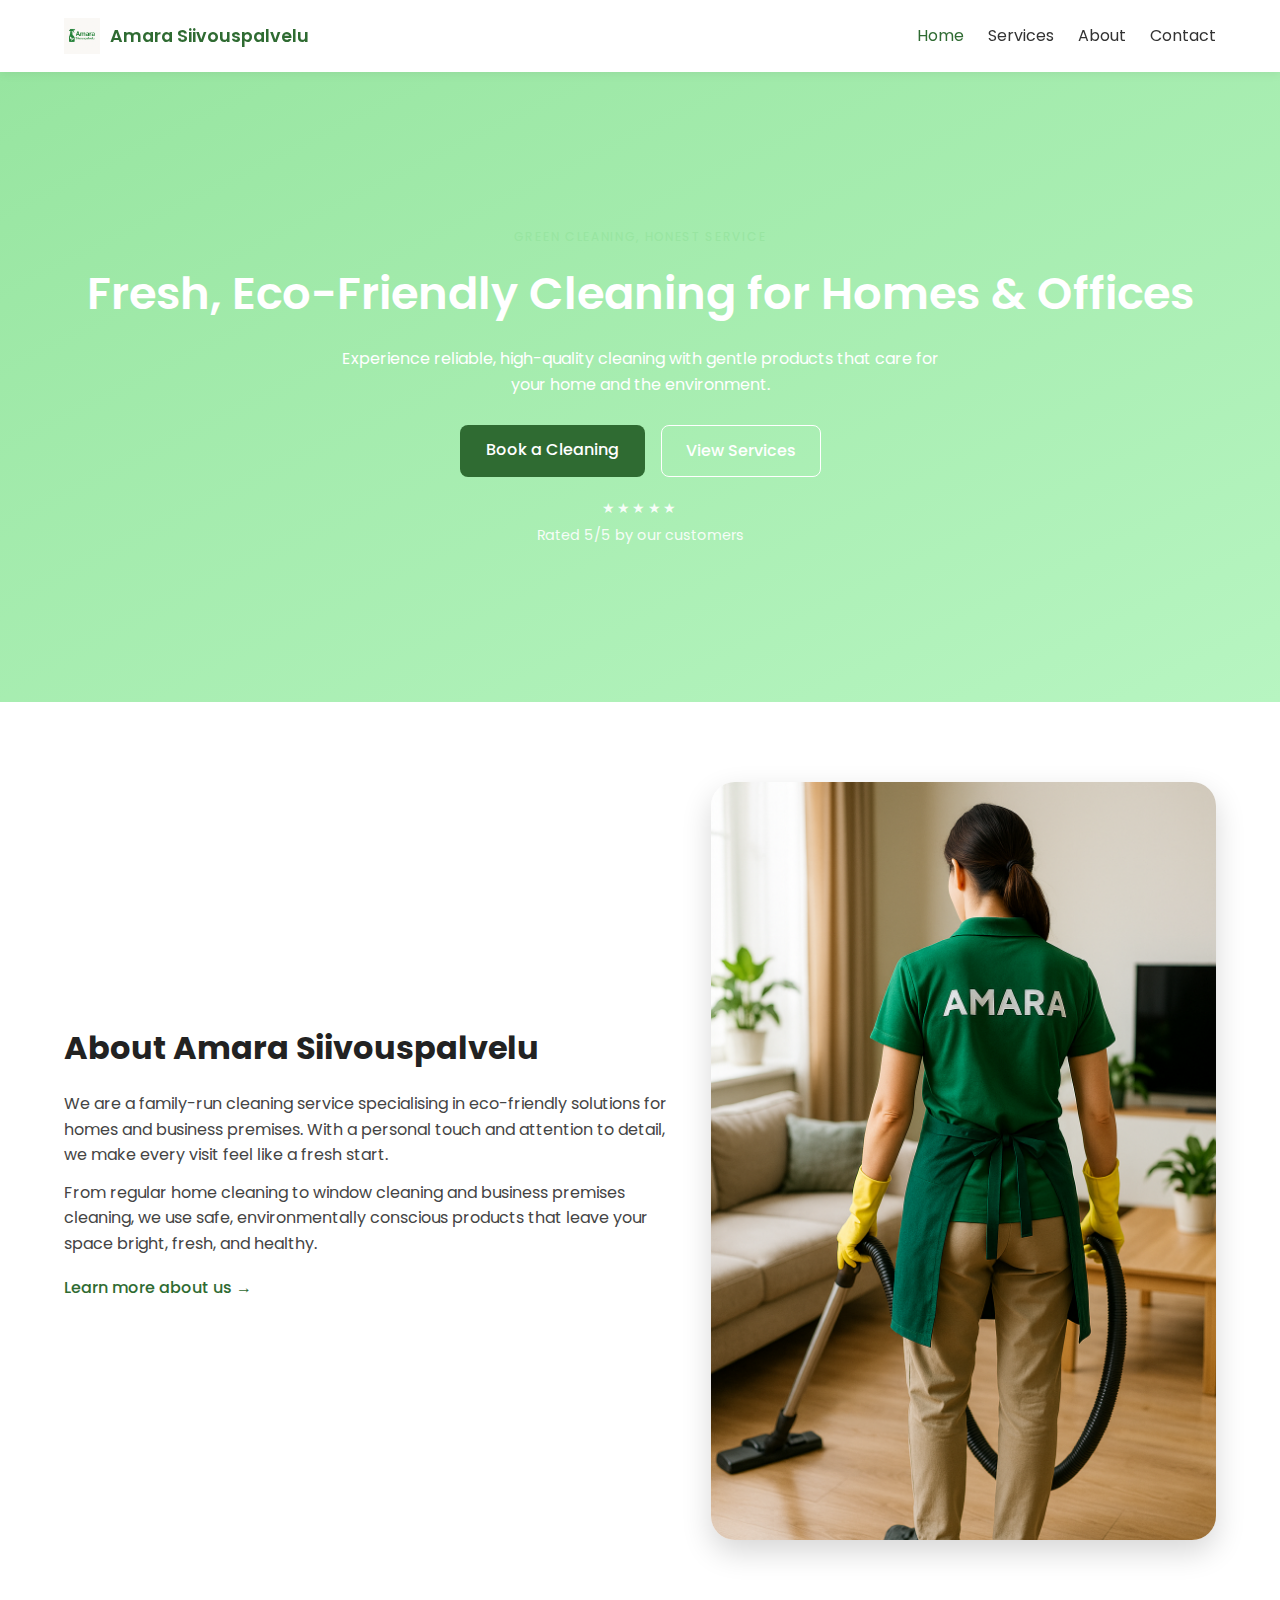
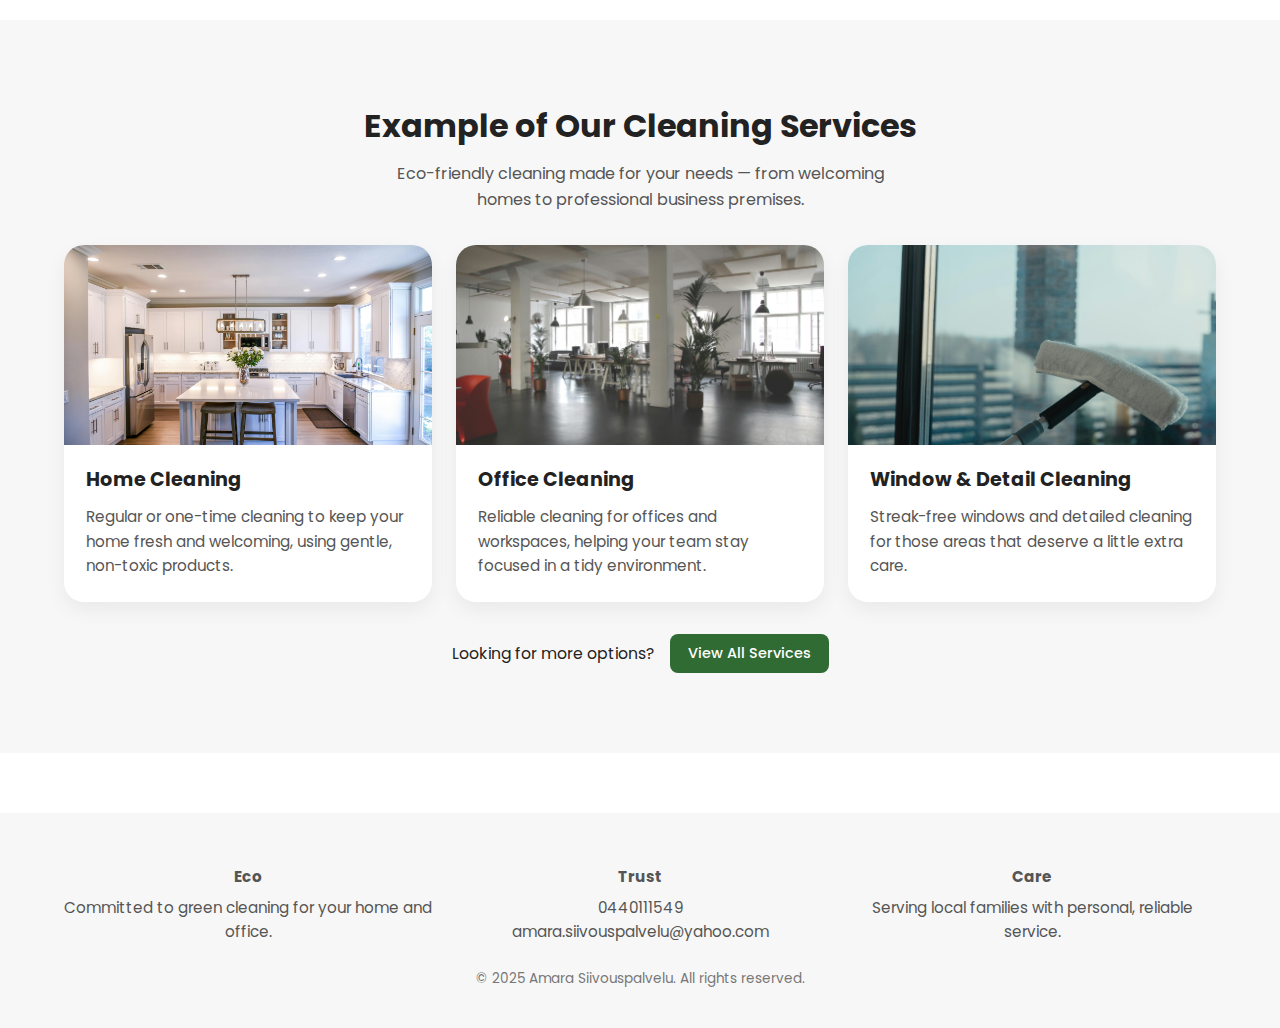
<file: frontend/index.html>
<!DOCTYPE html>
<html lang="en">
  <head>
    <meta charset="UTF-8" />
    <meta name="viewport" content="width=device-width, initial-scale=1.0" />

    <title>Home – Amara Siivouspalvelu</title>

    <!-- Google Font -->
    <link rel="preconnect" href="https://fonts.googleapis.com" />
    <link rel="preconnect" href="https://fonts.gstatic.com" crossorigin />
    <link
      href="https://fonts.googleapis.com/css2?family=Poppins:wght@300;400;600&display=swap"
      rel="stylesheet"
    />

    <!-- Global styles -->
    <link rel="stylesheet" href="./css/styles.css" />
    <!-- Home page styles -->
    <link rel="stylesheet" href="./css/index.css" />

    <!-- Javascript -->
    <script src="./js/main.js" defer></script>
  </head>

  <body>
    <!-- SITE HEADER / NAV -->
    <header class="header">
      <div class="container nav-container">
        <a href="index.html" class="logo">
          <!-- logo image -->
          <img src="./images/CompanyLogo.png" alt="Amara Siivouspalvelu logo" />
          <span>Amara Siivouspalvelu</span>
        </a>

        <button class="menu-btn" aria-label="Open menu">☰</button>
        <!-- Navigation buttons -->
        <nav class="nav">
          <a href="index.html" class="active">Home</a>
          <a href="services.html">Services</a>
          <a href="about.html">About</a>
          <a href="contact.html">Contact</a>
        </nav>
      </div>
    </header>

    <main>
      <!-- INTRO SECTION 1(MAIN) -->
      <section class="hero">
        <!-- dark overlay so text stays readable -->
        <div class="hero-overlay"></div>

        <div class="container hero-content">
          <p class="eyebrow">Green Cleaning, Honest Service</p>
          <h1>Fresh, Eco-Friendly Cleaning for Homes & Offices</h1>
          <p class="hero-subtitle">
            Experience reliable, high-quality cleaning with gentle products that care for your home
            and the environment.
          </p>

          <div class="hero-actions">
            <a href="contact.html" class="btn-primary">Book a Cleaning</a>
            <a href="services.html" class="btn-secondary">View Services</a>
          </div>

          <div class="hero-rating">
            <span class="stars">★★★★★</span>
            <span class="rating-text">Rated 5/5 by our customers</span>
          </div>
        </div>
      </section>

      <!-- INTRO SECTION 2(ABOUT PREVIEW) -->
      <section class="section section-intro">
        <div class="container intro-grid">
          <div class="intro-text">
            <h2>About Amara Siivouspalvelu</h2>
            <p>
              We are a family-run cleaning service specialising in eco-friendly solutions for homes
              and business premises. With a personal touch and attention to detail, we make every
              visit feel like a fresh start.
            </p>
            <p>
              From regular home cleaning to window cleaning and business premises cleaning, we use
              safe, environmentally conscious products that leave your space bright, fresh, and
              healthy.
            </p>
            <a href="about.html" class="text-link">Learn more about us →</a>
          </div>

          <div class="intro-media">
            <img src="./images/Uniform.png" />
          </div>
        </div>
      </section>

      <!-- INTRO SECTION 3 (SERVICES PREVIEW SECTION) -->
      <section class="section section-services-preview">
        <div class="container">
          <h2 class="section-title">Example of Our Cleaning Services</h2>
          <p class="section-subtitle">
            Eco-friendly cleaning made for your needs — from welcoming homes to professional
            business premises.
          </p>

          <div class="card-grid">
            <article class="card">
              <img src="./images/Home_Cleaning.jpg" />
              <div class="card-body">
                <h3>Home Cleaning</h3>
                <p>
                  Regular or one-time cleaning to keep your home fresh and welcoming, using gentle,
                  non-toxic products.
                </p>
              </div>
            </article>

            <article class="card">
              <img src="./images/Office_Cleaning.jpg" />
              <div class="card-body">
                <h3>Office Cleaning</h3>
                <p>
                  Reliable cleaning for offices and workspaces, helping your team stay focused in a
                  tidy environment.
                </p>
              </div>
            </article>

            <article class="card">
              <img src="./images/Window_Cleaning.jpg" />
              <div class="card-body">
                <h3>Window & Detail Cleaning</h3>
                <p>
                  Streak-free windows and detailed cleaning for those areas that deserve a little
                  extra care.
                </p>
              </div>
            </article>
          </div>

          <div class="section-cta">
            <p>Looking for more options?</p>
            <a href="services.html" class="btn-primary btn-small">View All Services</a>
          </div>
        </div>
      </section>
    </main>

    <!-- FOOTER -->
    <footer class="footer">
      <div class="container footer-inner">
        <div class="footer-col">
          <h4>Eco</h4>
          <p>Committed to green cleaning for your home and office.</p>
        </div>
        <div class="footer-col">
          <h4>Trust</h4>
          <p>0440111549<br />amara.siivouspalvelu@yahoo.com</p>
        </div>
        <div class="footer-col">
          <h4>Care</h4>
          <p>Serving local families with personal, reliable service.</p>
        </div>
      </div>
      <div class="footer-bottom">
        <p>© 2025 Amara Siivouspalvelu. All rights reserved.</p>
      </div>
    </footer>
  </body>
</html>
</file>
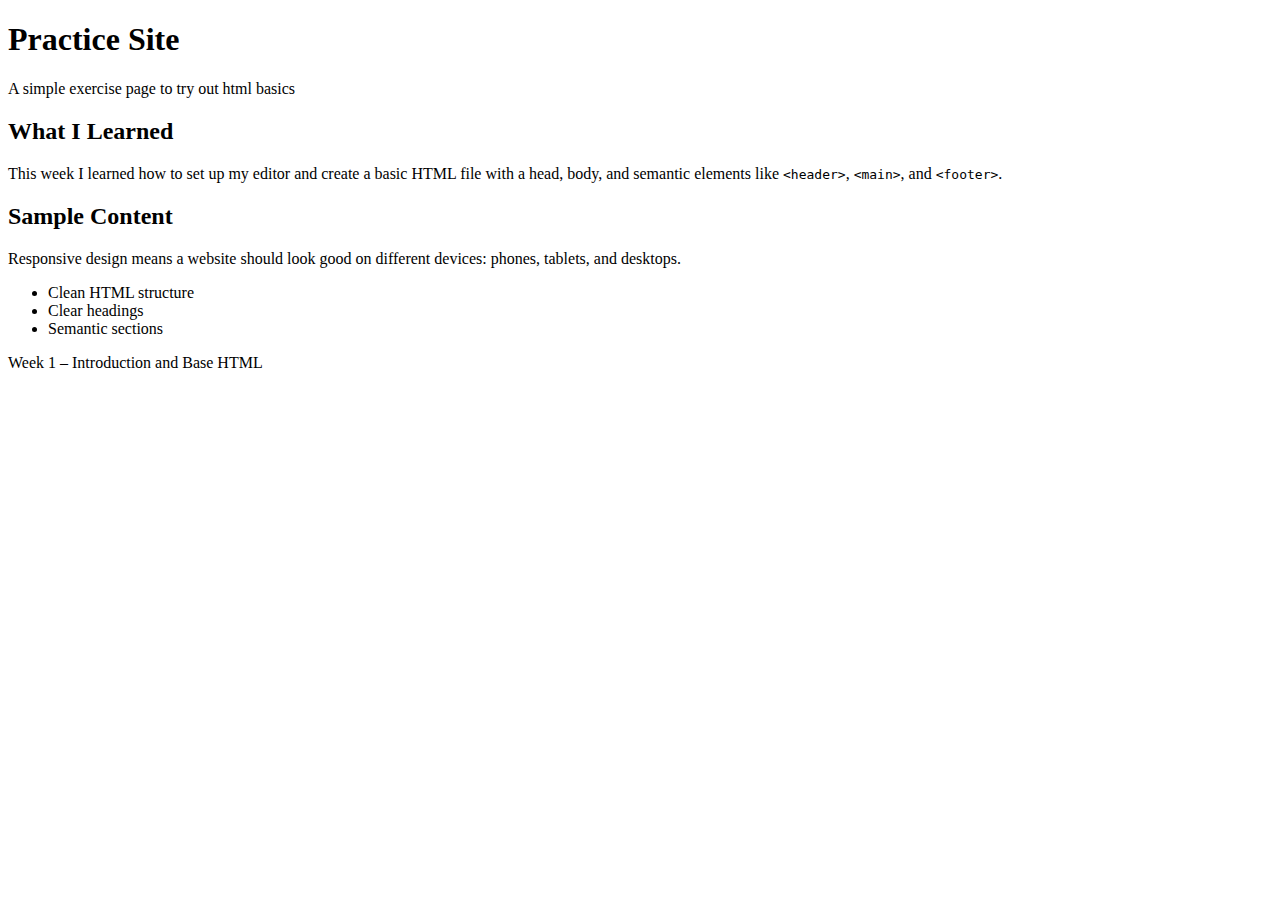
<file: exercises/week1/index.html>
<!DOCTYPE html>
<html lang="en">
  <head>
    <meta charset="UTF-8" />
    <meta name="viewport" content="width=device-width, initial-scale=1.0" />
    <title>Week 1 – Base HTML</title>
  </head>
  <body>
    <!-- Simple example page to practice basic HTML structure -->

    <header>
      <h1>Practice Site</h1>
      <p>A simple exercise page to try out html basics</p>
    </header>

    <main>
      <section>
        <h2>What I Learned</h2>
        <p>
          This week I learned how to set up my editor and create a basic HTML file with a head,
          body, and semantic elements like <code>&lt;header&gt;</code>, <code>&lt;main&gt;</code>,
          and <code>&lt;footer&gt;</code>.
        </p>
      </section>

      <section>
        <h2>Sample Content</h2>
        <p>
          Responsive design means a website should look good on different devices: phones, tablets,
          and desktops.
        </p>
        <ul>
          <li>Clean HTML structure</li>
          <li>Clear headings</li>
          <li>Semantic sections</li>
        </ul>
      </section>
    </main>

    <footer>
      <p>Week 1 – Introduction and Base HTML</p>
    </footer>
  </body>
</html>
</file>
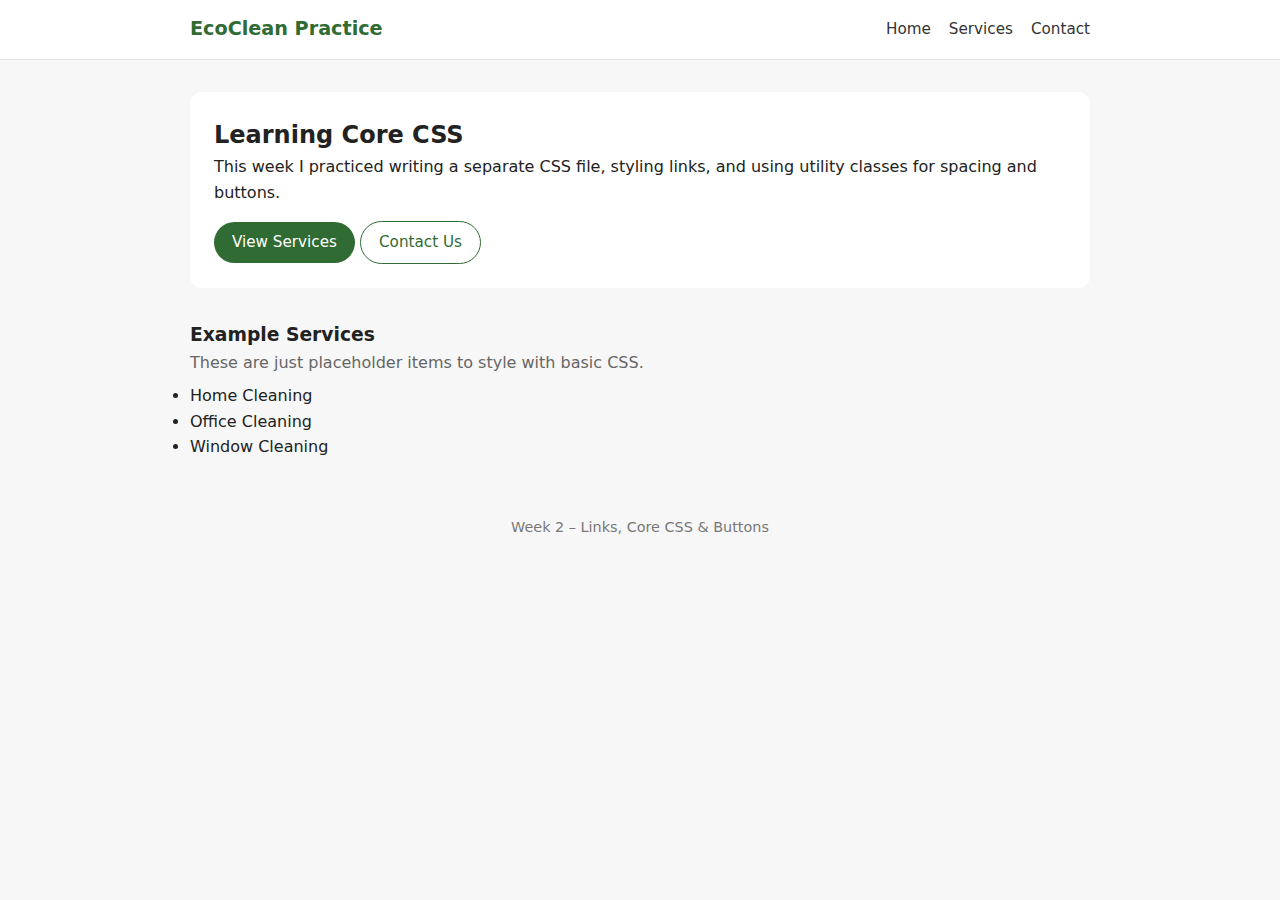
<file: exercises/week2/index.html>
<!DOCTYPE html>
<html lang="en">
  <head>
    <meta charset="UTF-8" />
    <meta name="viewport" content="width=device-width, initial-scale=1.0" />
    <title>Week 2 – Links, Core CSS & Buttons</title>

    <link rel="stylesheet" href="styles.css" />
  </head>
  <body>
    <header class="site-header">
      <div class="container header-inner">
        <h1 class="logo">EcoClean Practice</h1>

        <nav class="nav">
          <a href="index.html">Home</a>
          <a href="services.html">Services</a>
          <a href="contact.html">Contact</a>
        </nav>
      </div>
    </header>

    <main id="home" class="container">
      <section class="hero">
        <h2>Learning Core CSS</h2>
        <p>
          This week I practiced writing a separate CSS file, styling links, and using utility
          classes for spacing and buttons.
        </p>

        <div class="mt-lg">
          <a href="services.html" class="btn btn--primary">View Services</a>
          <a href="contact.html" class="btn btn--outline">Contact Us</a>
        </div>
      </section>

      <section id="services" class="mt-xl">
        <h3>Example Services</h3>
        <p class="text-muted">These are just placeholder items to style with basic CSS.</p>
        <ul class="mt-sm">
          <li>Home Cleaning</li>
          <li>Office Cleaning</li>
          <li>Window Cleaning</li>
        </ul>
      </section>
    </main>

    <footer class="site-footer">
      <p>Week 2 – Links, Core CSS & Buttons</p>
    </footer>
  </body>
</html>
</file>
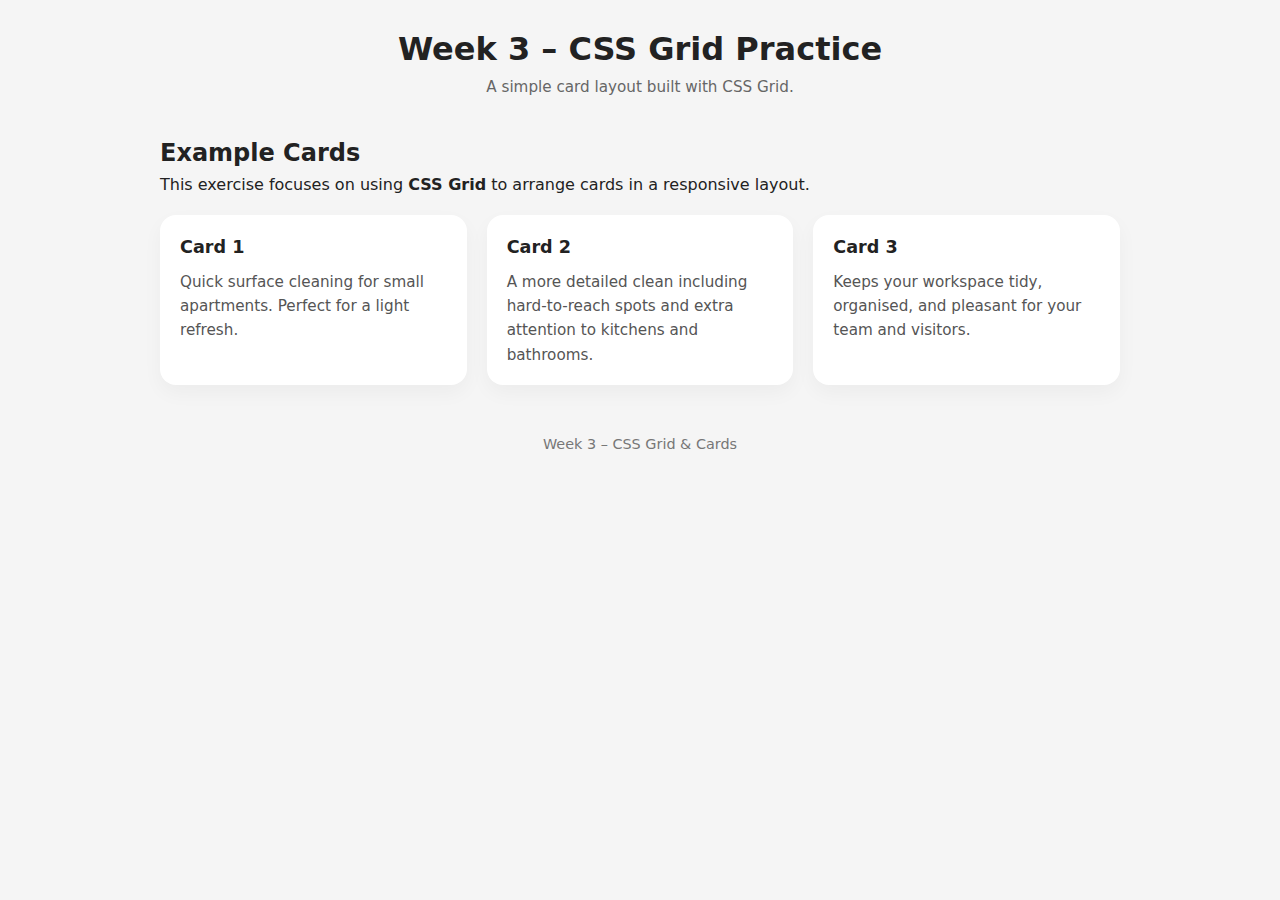
<file: exercises/week3/index.html>
<!DOCTYPE html>
<html lang="en">
  <head>
    <meta charset="UTF-8" />
    <meta name="viewport" content="width=device-width, initial-scale=1.0" />

    <title>Week 3 – CSS Grid & Cards</title>

    <link rel="stylesheet" href="styles.css" />
  </head>
  <body>
    <header class="site-header">
      <div class="container">
        <h1>Week 3 – CSS Grid Practice</h1>
        <p class="subtitle">A simple card layout built with CSS Grid.</p>
      </div>
    </header>

    <main class="container">
      <section class="cards-section">
        <h2>Example Cards</h2>
        <p class="intro">
          This exercise focuses on using <strong>CSS Grid</strong> to arrange cards in a responsive
          layout.
        </p>

        <div class="card-grid">
          <article class="card">
            <h3>Card 1</h3>
            <p>Quick surface cleaning for small apartments. Perfect for a light refresh.</p>
          </article>

          <article class="card">
            <h3>Card 2</h3>
            <p>
              A more detailed clean including hard-to-reach spots and extra attention to kitchens
              and bathrooms.
            </p>
          </article>

          <article class="card">
            <h3>Card 3</h3>
            <p>Keeps your workspace tidy, organised, and pleasant for your team and visitors.</p>
          </article>
        </div>
      </section>
    </main>

    <footer class="site-footer">
      <p>Week 3 – CSS Grid & Cards</p>
    </footer>
  </body>
</html>
</file>
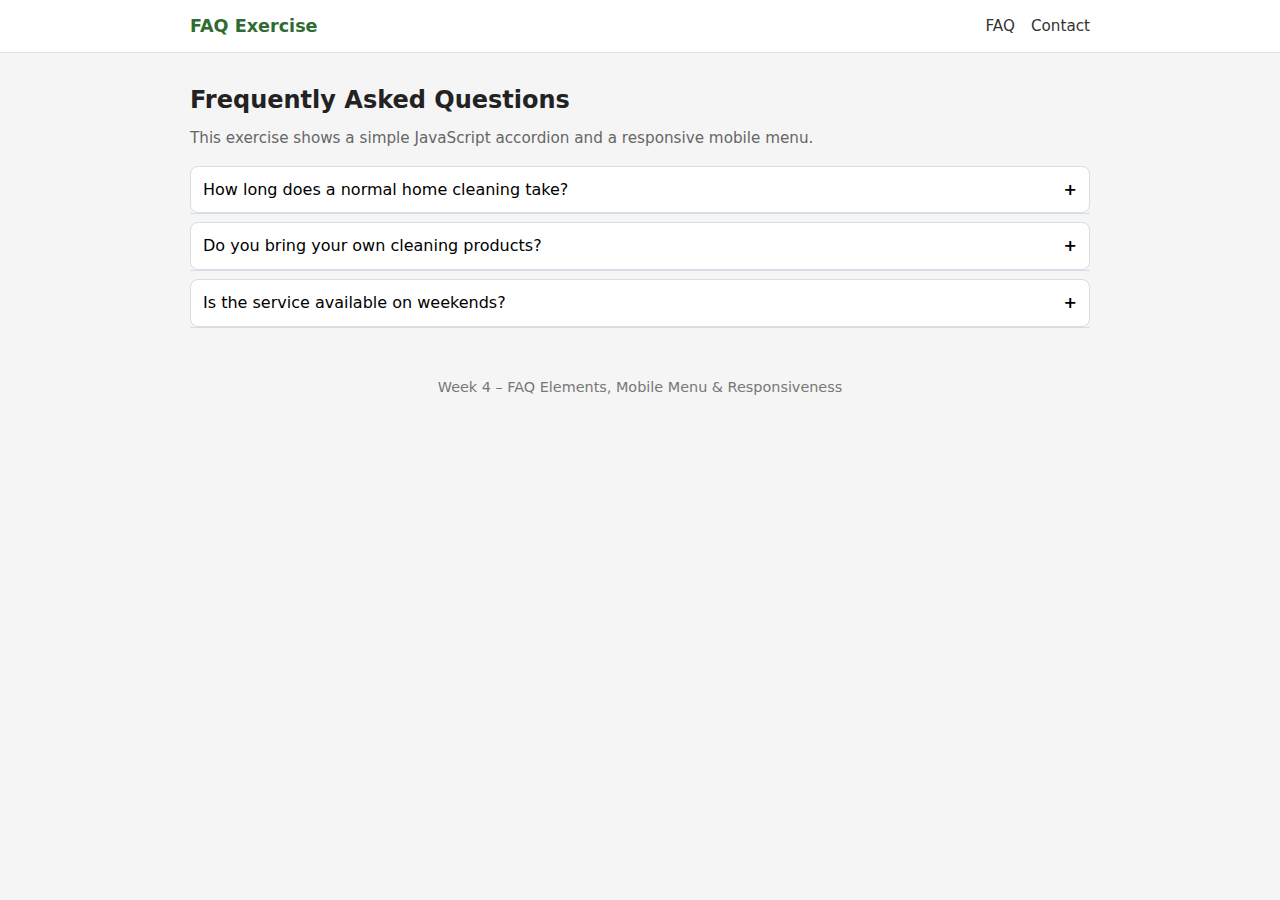
<file: exercises/week4/index.html>
<!DOCTYPE html>
<html lang="en">
  <head>
    <meta charset="UTF-8" />
    <meta name="viewport" content="width=device-width, initial-scale=1.0" />

    <title>Week 4 – FAQ & Responsive Menu</title>

    <link rel="stylesheet" href="styles.css" />
  </head>
  <body>
    <header class="site-header">
      <div class="container header-inner">
        <h1 class="logo">FAQ Exercise</h1>

        <button class="menu-btn" aria-label="Toggle navigation">☰</button>

        <nav class="nav">
          <a href="#faq">FAQ</a>
          <a href="#contact">Contact</a>
        </nav>
      </div>
    </header>

    <main class="container">
      <section id="faq" class="faq-section">
        <h2>Frequently Asked Questions</h2>
        <p class="intro">
          This exercise shows a simple JavaScript accordion and a responsive mobile menu.
        </p>

        <div class="faq-list">
          <article class="faq-item">
            <button class="faq-question">How long does a normal home cleaning take?</button>
            <div class="faq-answer">
              <p>
                It depends on the size of the home, but most standard cleanings take between 2–4
                hours.
              </p>
            </div>
          </article>

          <article class="faq-item">
            <button class="faq-question">Do you bring your own cleaning products?</button>
            <div class="faq-answer">
              <p>
                Yes, we bring eco-friendly products by default. If you prefer, we can also use your
                own products.
              </p>
            </div>
          </article>

          <article class="faq-item">
            <button class="faq-question">Is the service available on weekends?</button>
            <div class="faq-answer">
              <p>Weekend cleanings are possible by agreement, depending on availability.</p>
            </div>
          </article>
        </div>
      </section>
    </main>

    <footer class="site-footer">
      <p>Week 4 – FAQ Elements, Mobile Menu & Responsiveness</p>
    </footer>

    <script src="main.js"></script>
  </body>
</html>
</file>
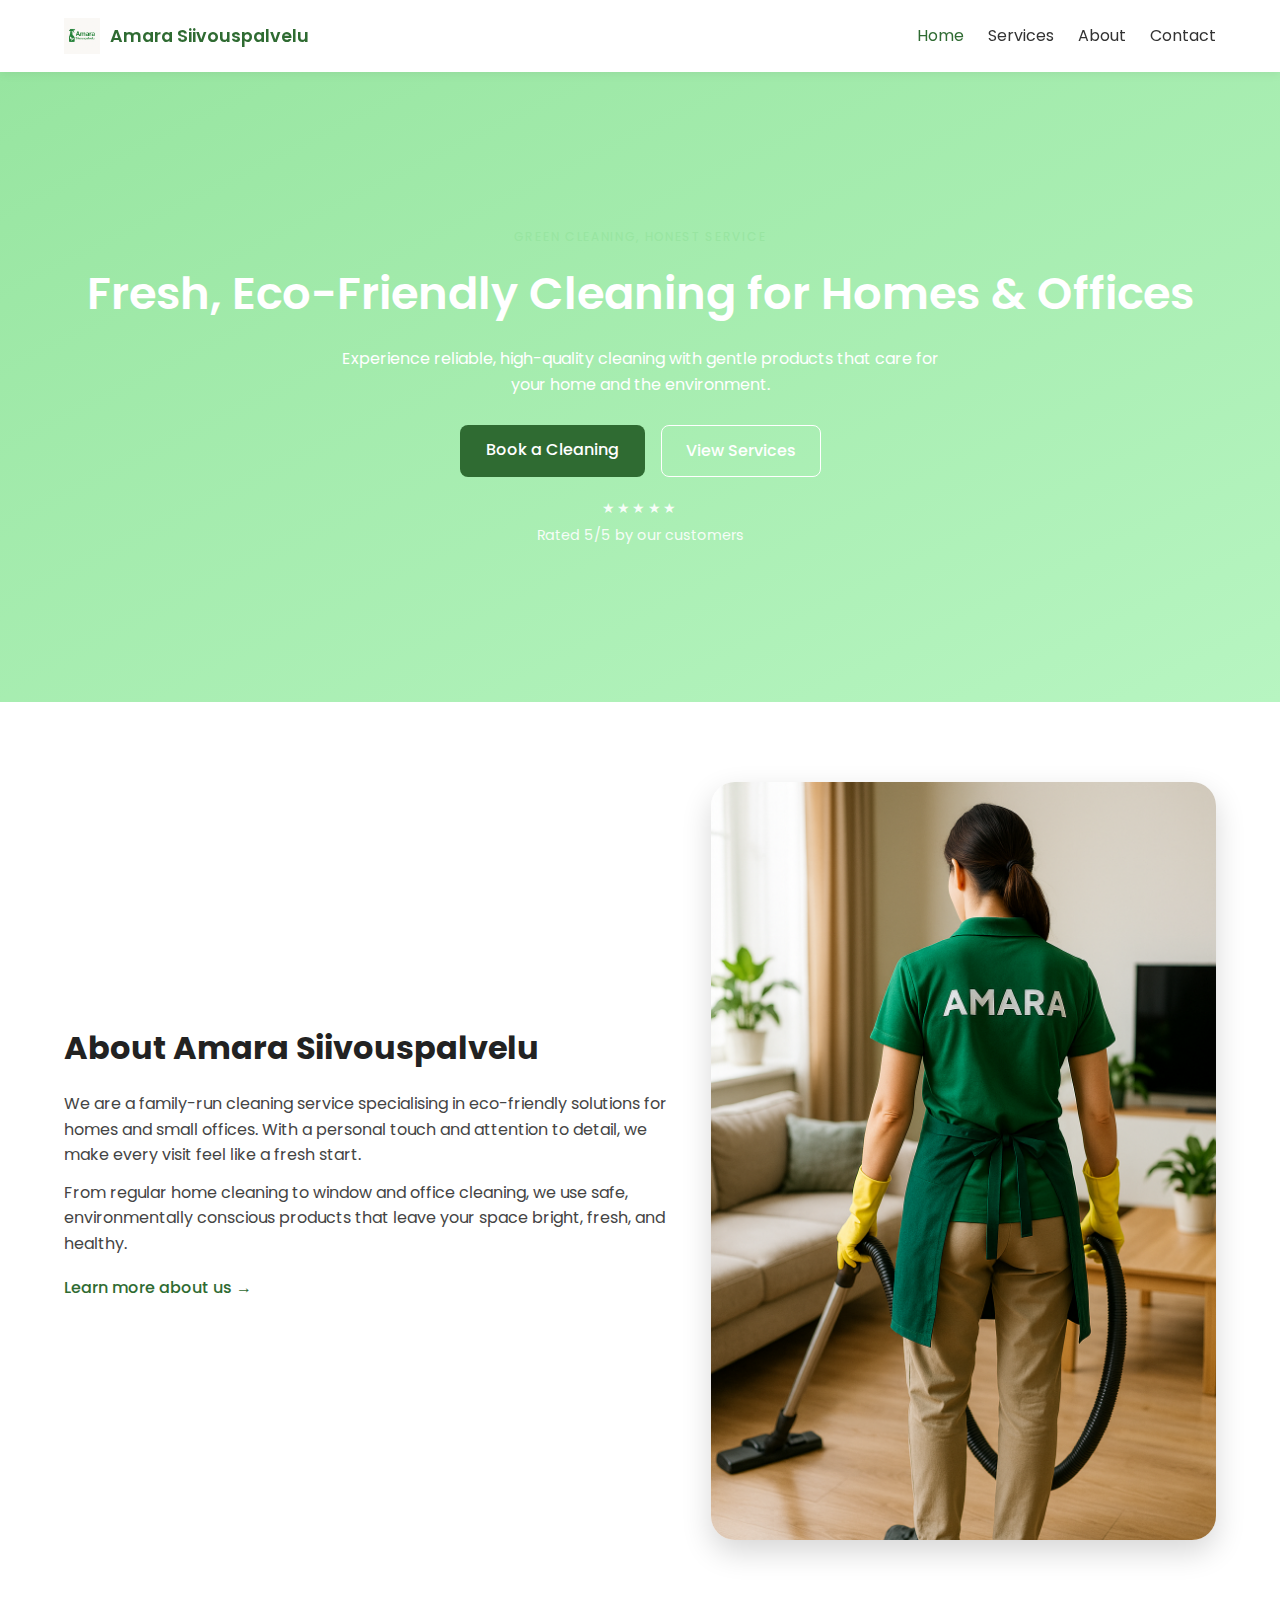
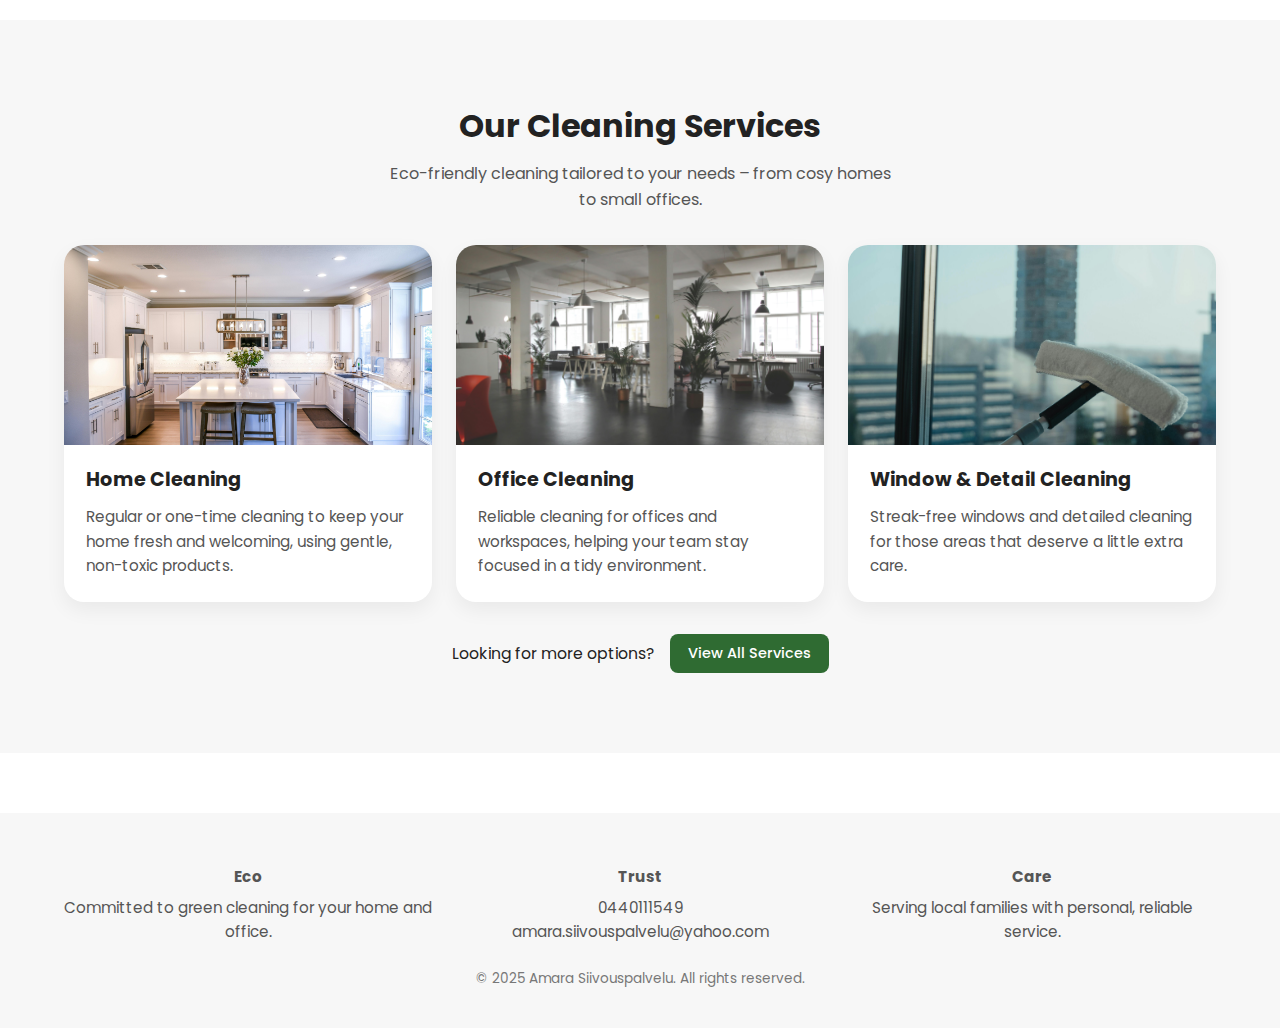
<file: frontend/pages/index.html>
<!DOCTYPE html>
<html lang="en">
  <head>
    <meta charset="UTF-8" />
    <meta name="viewport" content="width=device-width, initial-scale=1.0" />

    <title>Home Page</title>

    <!-- Google Font -->
    <link rel="preconnect" href="https://fonts.googleapis.com" />
    <link rel="preconnect" href="https://fonts.gstatic.com" crossorigin />
    <link
      href="https://fonts.googleapis.com/css2?family=Poppins:wght@300;400;600&display=swap"
      rel="stylesheet"
    />
    <!-- Global styles -->
    <link rel="stylesheet" href="../css/styles.css" />
    <!-- Home page styles -->
    <link rel="stylesheet" href="../css/index.css" />

    <!-- Javascript -->
    <script src="../js/main.js" defer></script>
  </head>

  <body>
    <!-- SITE HEADER / NAV -->
    <header class="header">
      <div class="container nav-container">
        <a href="index.html" class="logo">
          <!-- logo image -->
          <img src="../images/CompanyLogo.png" alt="Amara Siivouspalvelu logo" />
          <span>Amara Siivouspalvelu</span>
        </a>

        <button class="menu-btn" aria-label="Open menu">☰</button>
        <!-- Navigation buttons-->
        <nav class="nav">
          <a href="index.html" class="active">Home</a>
          <a href="services.html">Services</a>
          <a href="about.html">About</a>
          <a href="contact.html">Contact</a>
        </nav>
      </div>
    </header>

    <main>
      <!-- INTRO SECTION 1(MAIN) -->
      <section class="hero">
        <!-- dark overlay so text stays readable -->
        <div class="hero-overlay"></div>

        <div class="container hero-content">
          <p class="eyebrow">Green Cleaning, Honest Service</p>
          <h1>Fresh, Eco-Friendly Cleaning for Homes & Offices</h1>
          <p class="hero-subtitle">
            Experience reliable, high-quality cleaning with gentle products that care for your home
            and the environment.
          </p>

          <div class="hero-actions">
            <a href="contact.html" class="btn-primary">Book a Cleaning</a>
            <a href="services.html" class="btn-secondary">View Services</a>
          </div>

          <div class="hero-rating">
            <span class="stars">★★★★★</span>
            <span class="rating-text">Rated 5/5 by our customers</span>
          </div>
        </div>
      </section>

      <!-- INTRO SECTION 2(ABOUT PREVIEW) -->
      <section class="section section-intro">
        <div class="container intro-grid">
          <div class="intro-text">
            <h2>About Amara Siivouspalvelu</h2>
            <p>
              We are a family-run cleaning service specialising in eco-friendly solutions for homes
              and small offices. With a personal touch and attention to detail, we make every visit
              feel like a fresh start.
            </p>
            <p>
              From regular home cleaning to window and office cleaning, we use safe, environmentally
              conscious products that leave your space bright, fresh, and healthy.
            </p>
            <a href="about.html" class="text-link">Learn more about us →</a>
          </div>

          <div class="intro-media">
            <img src="../images/Uniform.png" />
          </div>
        </div>
      </section>

      <!-- INTRO SECTION 3 (SERVICES PREVIEW SECTION) -->
      <section class="section section-services-preview">
        <div class="container">
          <h2 class="section-title">Our Cleaning Services</h2>
          <p class="section-subtitle">
            Eco-friendly cleaning tailored to your needs – from cosy homes to small offices.
          </p>

          <div class="card-grid">
            <article class="card">
              <img src="../images/Home_Cleaning.jpg" />
              <div class="card-body">
                <h3>Home Cleaning</h3>
                <p>
                  Regular or one-time cleaning to keep your home fresh and welcoming, using gentle,
                  non-toxic products.
                </p>
              </div>
            </article>

            <article class="card">
              <img src="../images/Office_Cleaning.jpg" />
              <div class="card-body">
                <h3>Office Cleaning</h3>
                <p>
                  Reliable cleaning for offices and workspaces, helping your team stay focused in a
                  tidy environment.
                </p>
              </div>
            </article>

            <article class="card">
              <img src="../images/Window_Cleaning.jpg" />
              <div class="card-body">
                <h3>Window & Detail Cleaning</h3>
                <p>
                  Streak-free windows and detailed cleaning for those areas that deserve a little
                  extra care.
                </p>
              </div>
            </article>
          </div>

          <div class="section-cta">
            <p>Looking for more options?</p>
            <a href="services.html" class="btn-primary btn-small">View All Services</a>
          </div>
        </div>
      </section>
    </main>

    <!-- FOOTER -->
    <footer class="footer">
      <div class="container footer-inner">
        <div class="footer-col">
          <h4>Eco</h4>
          <p>Committed to green cleaning for your home and office.</p>
        </div>
        <div class="footer-col">
          <h4>Trust</h4>
          <p>0440111549<br />amara.siivouspalvelu@yahoo.com</p>
        </div>
        <div class="footer-col">
          <h4>Care</h4>
          <p>Serving local families with personal, reliable service.</p>
        </div>
      </div>
      <div class="footer-bottom">
        <p>© 2025 Amara Siivouspalvelu. All rights reserved.</p>
      </div>
    </footer>
  </body>
</html>
</file>
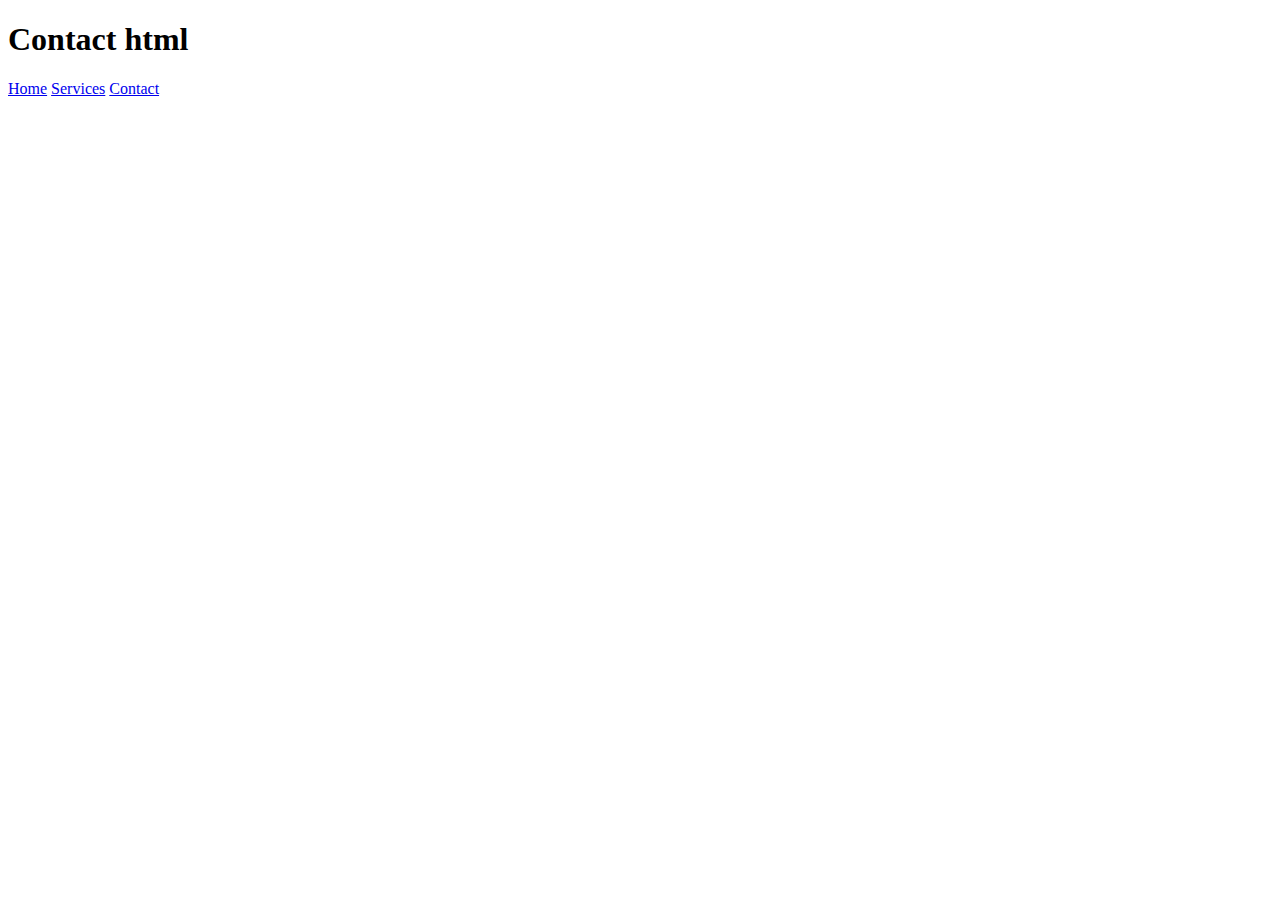
<file: exercises/week2/contact.html>
<!DOCTYPE html>
<html lang="en">
  <head>
    <meta charset="UTF-8" />
    <meta name="viewport" content="width=device-width, initial-scale=1.0" />
    <title>Document</title>
  </head>
  <body>
    <header class="site-header">
      <div class="container header-inner">
        <h1 class="logo">Contact html</h1>

        <nav class="nav">
          <a href="index.html">Home</a>
          <a href="services.html">Services</a>
          <a href="contact.html">Contact</a>
        </nav>
      </div>
    </header>
  </body>
</html>
</file>
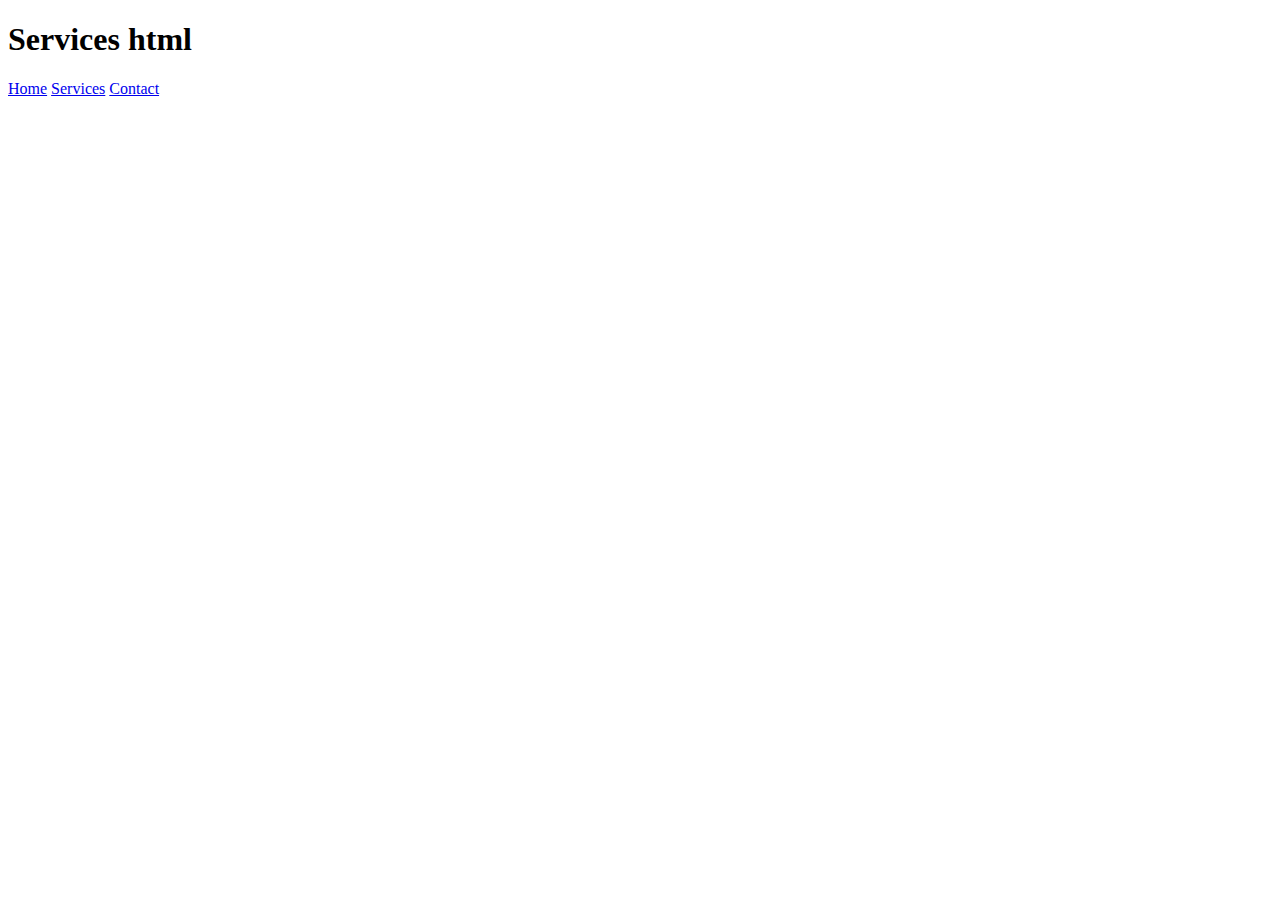
<file: exercises/week2/services.html>
<!DOCTYPE html>
<html lang="en">
  <head>
    <meta charset="UTF-8" />
    <meta name="viewport" content="width=device-width, initial-scale=1.0" />
    <title>Document</title>
  </head>
  <body>
    <header class="site-header">
      <div class="container header-inner">
        <h1 class="logo">Services html</h1>

        <nav class="nav">
          <a href="index.html">Home</a>
          <a href="services.html">Services</a>
          <a href="contact.html">Contact</a>
        </nav>
      </div>
    </header>
  </body>
</html>
</file>
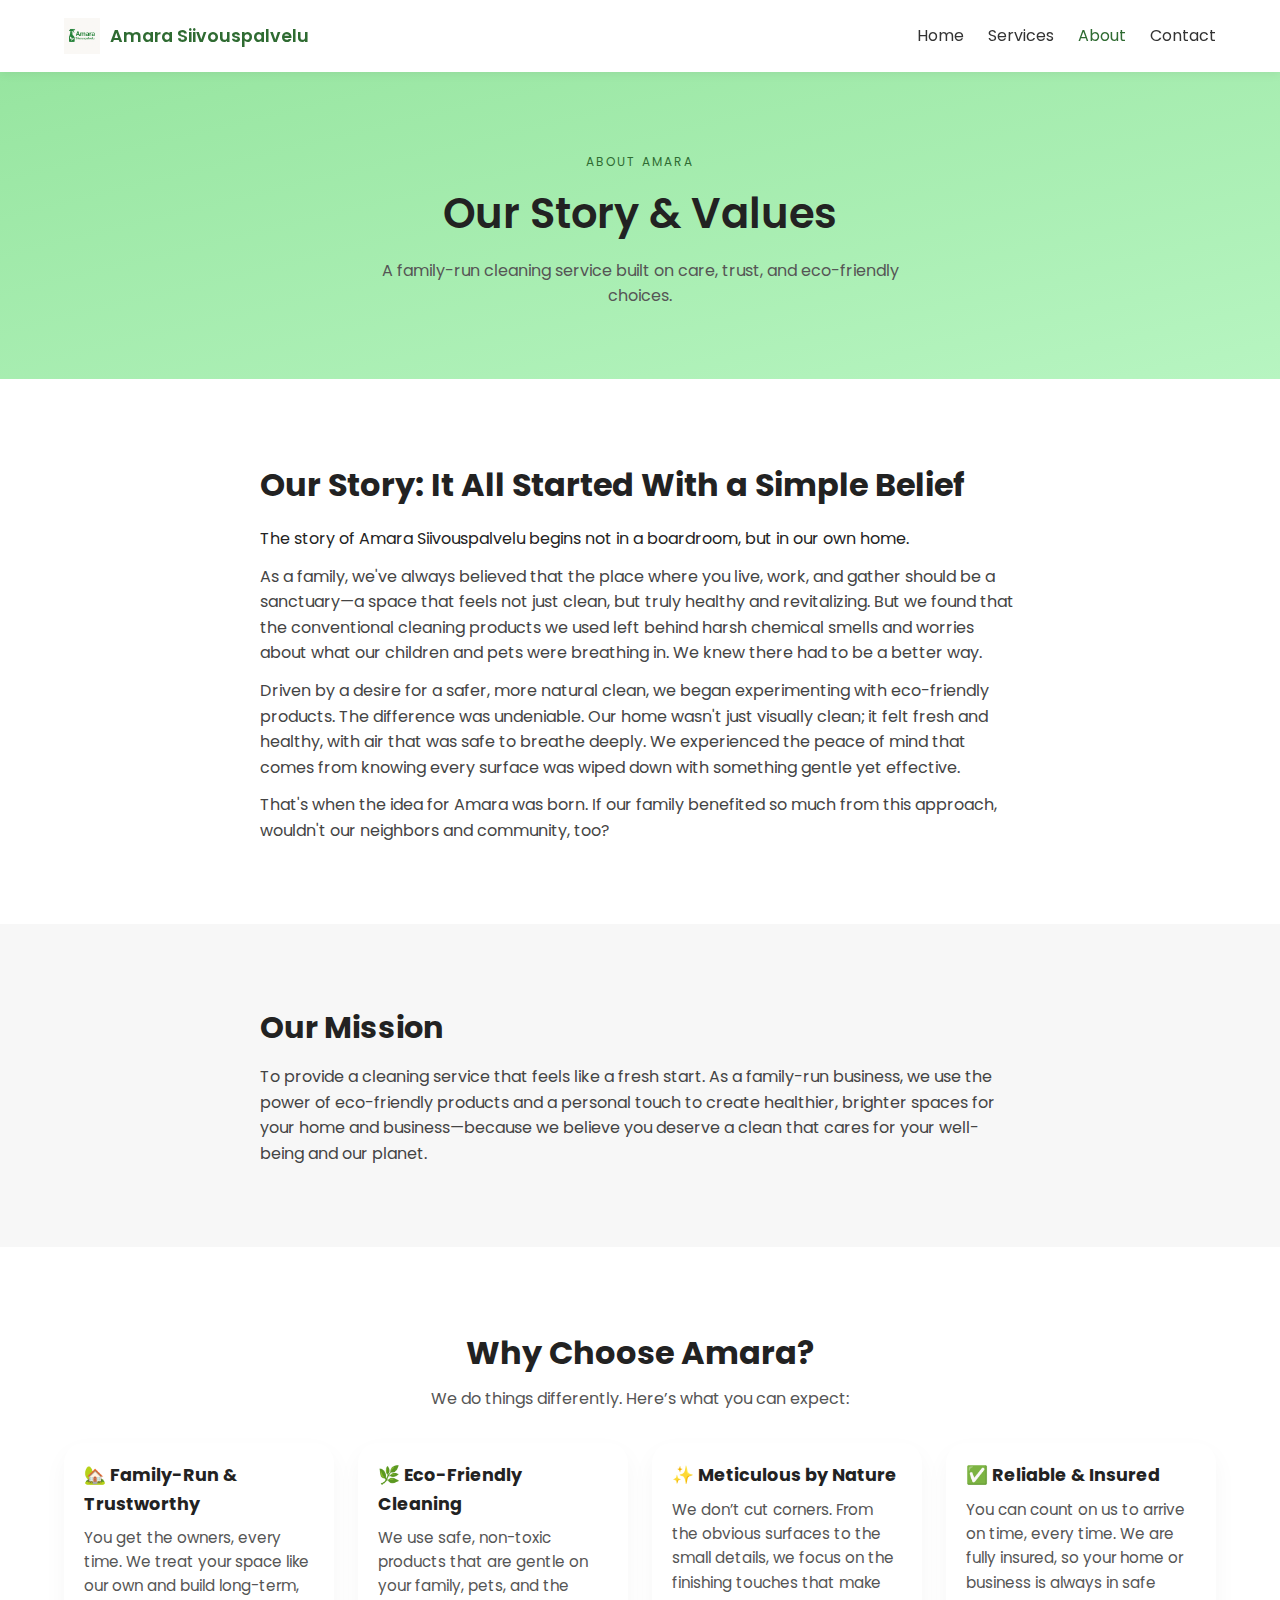
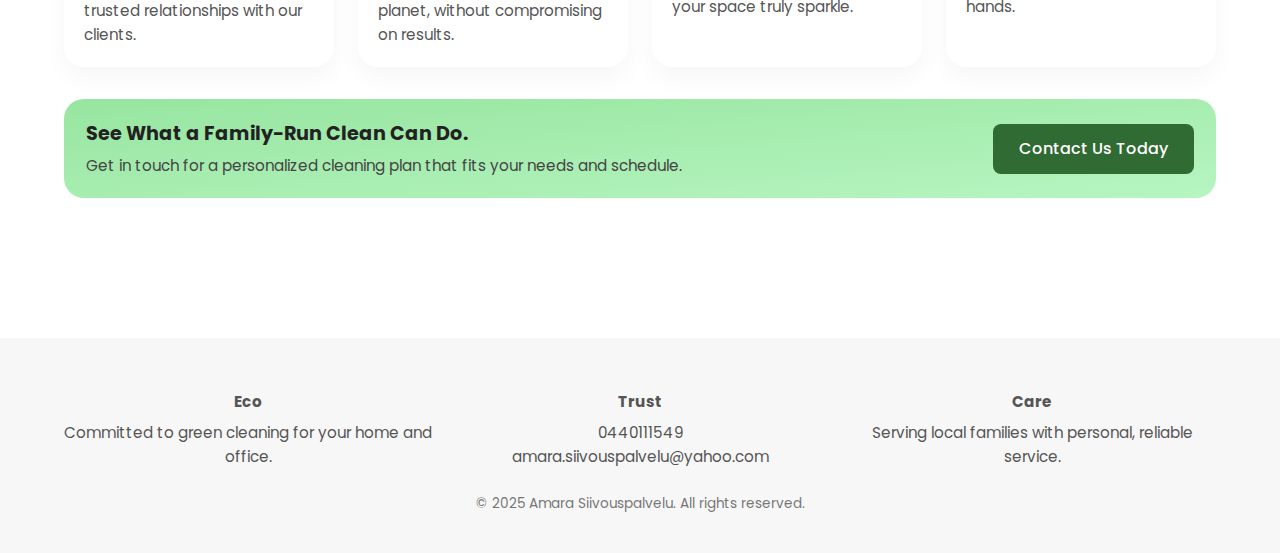
<file: frontend/pages/about.html>
<!DOCTYPE html>
<html lang="en">
  <head>
    <meta charset="UTF-8" />
    <meta name="viewport" content="width=device-width, initial-scale=1.0" />

    <title>About – Amara Siivouspalvelu</title>

    <!-- Google Font -->
    <link rel="preconnect" href="https://fonts.googleapis.com" />
    <link rel="preconnect" href="https://fonts.gstatic.com" crossorigin />
    <link
      href="https://fonts.googleapis.com/css2?family=Poppins:wght@300;400;600&display=swap"
      rel="stylesheet"
    />

    <!-- Global styles -->
    <link rel="stylesheet" href="../css/styles.css" />
    <!-- About Page styles -->
    <link rel="stylesheet" href="../css/about.css" />
  </head>

  <body>
    <!-- SITE HEADER / NAV -->
    <header class="header">
      <div class="container nav-container">
        <a href="index.html" class="logo">
          <!-- logo image -->
          <img src="../images/CompanyLogo.png" alt="Amara Siivouspalvelu logo" />
          <span>Amara Siivouspalvelu</span>
        </a>

        <button class="menu-btn" aria-label="Open menu">☰</button>
        <!-- Navigation buttons -->
        <nav class="nav">
          <a href="index.html">Home</a>
          <a href="services.html">Services</a>
          <a href="about.html" class="active">About</a>
          <a href="contact.html">Contact</a>
        </nav>
      </div>
    </header>

    <main>
      <!-- INTRO SECTON 1(MAIN) -->
      <section class="section about-hero">
        <div class="container">
          <p class="about-eyebrow">About Amara</p>
          <h1 class="about-title">Our Story & Values</h1>
          <p class="about-subtitle">
            A family-run cleaning service built on care, trust, and eco-friendly choices.
          </p>
        </div>
      </section>

      <!-- OUR STORY -->
      <section class="section about-section about-story">
        <div class="container about-narrow">
          <h2>Our Story: It All Started With a Simple Belief</h2>

          <p>The story of Amara Siivouspalvelu begins not in a boardroom, but in our own home.</p>

          <p>
            As a family, we've always believed that the place where you live, work, and gather
            should be a sanctuary—a space that feels not just clean, but truly healthy and
            revitalizing. But we found that the conventional cleaning products we used left behind
            harsh chemical smells and worries about what our children and pets were breathing in. We
            knew there had to be a better way.
          </p>

          <p>
            Driven by a desire for a safer, more natural clean, we began experimenting with
            eco-friendly products. The difference was undeniable. Our home wasn't just visually
            clean; it felt fresh and healthy, with air that was safe to breathe deeply. We
            experienced the peace of mind that comes from knowing every surface was wiped down with
            something gentle yet effective.
          </p>

          <p>
            That's when the idea for Amara was born. If our family benefited so much from this
            approach, wouldn't our neighbors and community, too?
          </p>
        </div>
      </section>

      <!-- OUR MISSION -->
      <section class="section about-section about-mission">
        <div class="container about-narrow">
          <h2>Our Mission</h2>
          <p>
            To provide a cleaning service that feels like a fresh start. As a family-run business,
            we use the power of eco-friendly products and a personal touch to create healthier,
            brighter spaces for your home and business—because we believe you deserve a clean that
            cares for your well-being and our planet.
          </p>
        </div>
      </section>

      <!-- WHY CHOOSE AMARA -->
      <section class="section about-section about-why">
        <div class="container">
          <h2 class="about-why-title">Why Choose Amara?</h2>
          <p class="about-why-subtitle">We do things differently. Here’s what you can expect:</p>

          <div class="why-grid">
            <article class="why-item">
              <h3>🏡 Family-Run &amp; Trustworthy</h3>
              <p>
                You get the owners, every time. We treat your space like our own and build
                long-term, trusted relationships with our clients.
              </p>
            </article>

            <article class="why-item">
              <h3>🌿 Eco-Friendly Cleaning</h3>
              <p>
                We use safe, non-toxic products that are gentle on your family, pets, and the
                planet, without compromising on results.
              </p>
            </article>

            <article class="why-item">
              <h3>✨ Meticulous by Nature</h3>
              <p>
                We don’t cut corners. From the obvious surfaces to the small details, we focus on
                the finishing touches that make your space truly sparkle.
              </p>
            </article>

            <article class="why-item">
              <h3>✅ Reliable &amp; Insured</h3>
              <p>
                You can count on us to arrive on time, every time. We are fully insured, so your
                home or business is always in safe hands.
              </p>
            </article>
          </div>

          <div class="about-cta">
            <div class="about-cta-text">
              <h3>See What a Family-Run Clean Can Do.</h3>
              <p>
                Get in touch for a personalized cleaning plan that fits your needs and schedule.
              </p>
            </div>
            <a href="contact.html" class="btn-primary about-cta-button"> Contact Us Today </a>
          </div>
        </div>
      </section>
    </main>

    <!-- FOOTER -->
    <footer class="footer">
      <div class="container footer-inner">
        <div class="footer-col">
          <h4>Eco</h4>
          <p>Committed to green cleaning for your home and office.</p>
        </div>
        <div class="footer-col">
          <h4>Trust</h4>
          <p>0440111549<br />amara.siivouspalvelu@yahoo.com</p>
        </div>
        <div class="footer-col">
          <h4>Care</h4>
          <p>Serving local families with personal, reliable service.</p>
        </div>
      </div>
      <div class="footer-bottom">
        <p>© 2025 Amara Siivouspalvelu. All rights reserved.</p>
      </div>
    </footer>

    <script src="../js/main.js"></script>
  </body>
</html>
</file>
<file: frontend/css/index.css>
/* ------------------------------
   HOME PAGE: HERO
------------------------------ */

.hero {
    position: relative;
    min-height: 70vh;
    display: flex;
    align-items: center;
    color: #fff;
    overflow: hidden;
    background: linear-gradient(to bottom right, #97e5a0, #b7f5c1);
}


/* Dark overlay to keep text readable */
.hero-overlay {
    position: absolute;
    inset: 0;
    background: linear-gradient(
        120deg,
        rgba(0, 0, 0, 0.55),
        rgba(0, 0, 0, 0.35)
    );
    z-index: -1;
}

.hero-content {
    text-align: center;
    padding: 80px 0;
}

.eyebrow {
    text-transform: uppercase;
    letter-spacing: 0.14em;
    font-size: 0.75rem;
    margin-bottom: 12px;
    color: #97e5a0;
    opacity: 0.9;
}

.hero-content h1 {
    font-size: 2.8rem;
    font-weight: 600;
    margin-bottom: 16px;
}

.hero-subtitle {
    max-width: 600px;
    margin: 0 auto 28px auto;
    font-size: 1rem;
}

.hero-actions {
    display: flex;
    justify-content: center;
    gap: 16px;
    margin-bottom: 20px;
}

.hero-rating {   
    display: flex;
    flex-direction: column;
    align-items: center;
    gap: 4px;
    font-size: 0.9rem;
    opacity: 0.9;
}

.hero-rating .stars {
    letter-spacing: 0.15em;
}

/* ------------------------------
   HOME PAGE: INTRO SECTION
------------------------------ */

.section-intro {
    background: #ffffff;
}

.intro-grid {
    display: grid;
    grid-template-columns: minmax(0, 1.2fr) minmax(0, 1fr);
    gap: 40px;
    align-items: center;
}

.intro-text h2 {
    font-size: 2rem;
    margin-bottom: 18px;
}

.intro-text p {
    margin-bottom: 12px;
    color: #444;
}

.text-link {
    display: inline-block;
    margin-top: 6px;
    color: #2f6b32;
    text-decoration: none;
    font-weight: 500;
}

.text-link:hover {
    text-decoration: underline;
}

.intro-media img {
    border-radius: 24px;
    box-shadow: 0 12px 30px rgba(0, 0, 0, 0.16);
}

/* ------------------------------
   HOME PAGE: SERVICES PREVIEW
------------------------------ */

.section-services-preview {
    background: #f7f7f7;
}

.card-grid {
    display: grid;
    grid-template-columns: repeat(auto-fit, minmax(260px, 1fr));
    gap: 24px;
    margin-bottom: 32px;
}

.card {
    background: #fff;
    border-radius: 20px;
    overflow: hidden;
    box-shadow: 0 8px 20px rgba(0, 0, 0, 0.06);
    display: flex;
    flex-direction: column;
}

.card img {
    height: 200px;
    object-fit: cover;
}

.card-body {
    padding: 20px 22px 24px;
}

.card-body h3 {
    margin-bottom: 10px;
    font-size: 1.2rem;
}

.card-body p {
    color: #555;
    font-size: 0.95rem;
}

.section-cta {
    display: flex;
    align-items: center;
    justify-content: center;
    gap: 16px;
    font-size: 0.98rem;
}

/* ------------------------------
   HOME PAGE: RESPONSIVE
------------------------------ */

@media (max-width: 900px) {
    .intro-grid {
        grid-template-columns: minmax(0, 1fr);
    }

    .intro-media {
        order: -1; /* image first on mobile */
    }

    .hero-content h1 {
        font-size: 2.1rem;
    }
}

@media (max-width: 768px) {
    .hero {
        min-height: 60vh;
    }

    .hero-actions {
        flex-direction: column;
    }
}
</file>
<file: exercises/week2/styles.css>
/* Week 2 – core CSS, links, and buttons */

* {
  box-sizing: border-box;
  margin: 0;
  padding: 0;
}

body {
  font-family: system-ui, -apple-system, BlinkMacSystemFont, "Segoe UI", sans-serif;
  line-height: 1.6;
  color: #222;
  background: #f7f7f7;
}

.container {
  width: 90%;
  max-width: 900px;
  margin: 0 auto;
}

/* Header + nav */

.site-header {
  background: #ffffff;
  border-bottom: 1px solid #e3e3e3;
}

.header-inner {
  display: flex;
  align-items: center;
  justify-content: space-between;
  padding: 14px 0;
}

.logo {
  font-size: 1.2rem;
  font-weight: 600;
  color: #2f6b32;
}

.nav {
  display: flex;
  gap: 18px;
}

.nav a {
  text-decoration: none;
  color: #333;
  font-size: 0.95rem;
}

.nav a:hover {
  color: #2f6b32;
}

/* Hero */

.hero {
  margin-top: 32px;
  padding: 24px;
  background: #ffffff;
  border-radius: 12px;
}

/* Buttons + utilities */

.btn {
  display: inline-block;
  padding: 8px 18px;
  border-radius: 999px;
  font-size: 0.95rem;
  text-decoration: none;
  transition: 0.2s ease;
}

.btn--primary {
  background: #2f6b32;
  color: #ffffff;
}

.btn--primary:hover {
  background: #255728;
}

.btn--outline {
  border: 1px solid #2f6b32;
  color: #2f6b32;
  background: transparent;
}

.btn--outline:hover {
  background: #e9f7ec;
}

/* Spacing utilities */

.mt-sm {
  margin-top: 8px;
}

.mt-lg {
  margin-top: 16px;
}

.mt-xl {
  margin-top: 32px;
}

.text-muted {
  color: #666;
}

/* Footer */

.site-footer {
  margin-top: 40px;
  padding: 16px 0;
  text-align: center;
  font-size: 0.9rem;
  color: #777;
}
</file>
<file: exercises/week3/styles.css>
/* Week 3 – practicing CSS Grid and cards */

* {
  margin: 0;
  padding: 0;
  box-sizing: border-box;
}

body {
  font-family: system-ui, -apple-system, BlinkMacSystemFont, "Segoe UI", sans-serif;
  line-height: 1.6;
  color: #222;
  background: #f5f5f5;
}

.container {
  width: 90%;
  max-width: 960px;
  margin: 0 auto;
}

.site-header {
  padding: 24px 0 10px;
  text-align: center;
}

.subtitle {
  color: #666;
  font-size: 0.95rem;
}

.cards-section {
  margin-top: 24px;
}

/* Grid layout for cards */

.card-grid {
  display: grid;
  grid-template-columns: repeat(auto-fit, minmax(220px, 1fr));
  gap: 20px;
  margin-top: 18px;
}

.card {
  background: #ffffff;
  border-radius: 16px;
  padding: 18px 20px;
  box-shadow: 0 8px 20px rgba(0, 0, 0, 0.04);
}

.card h3 {
  margin-bottom: 8px;
  font-size: 1.1rem;
}

.card p {
  color: #555;
  font-size: 0.95rem;
}

.site-footer {
  margin-top: 32px;
  padding: 16px 0;
  text-align: center;
  font-size: 0.9rem;
  color: #777;
}
</file>
<file: exercises/week4/styles.css>
/* Week 4 – FAQ accordion + responsive mobile menu */

* {
  margin: 0;
  padding: 0;
  box-sizing: border-box;
}

body {
  font-family: system-ui, -apple-system, BlinkMacSystemFont, "Segoe UI", sans-serif;
  line-height: 1.6;
  color: #222;
  background: #f5f5f5;
}

.container {
  width: 90%;
  max-width: 900px;
  margin: 0 auto;
}

/* Header + nav */

.site-header {
  background: #ffffff;
  border-bottom: 1px solid #e3e3e3;
}

.header-inner {
  display: flex;
  align-items: center;
  justify-content: space-between;
  padding: 12px 0;
}

.logo {
  font-size: 1.1rem;
  font-weight: 600;
  color: #2f6b32;
}

/* Desktop nav */

.nav {
  display: flex;
  gap: 16px;
}

.nav a {
  text-decoration: none;
  color: #333;
  font-size: 0.95rem;
}

.nav a:hover {
  color: #2f6b32;
}

/* Mobile menu button – hidden on desktop */

.menu-btn {
  display: none;
  font-size: 1.6rem;
  background: none;
  border: none;
  cursor: pointer;
}

/* FAQ section */

.faq-section {
  margin-top: 28px;
}

.faq-section h2 {
  margin-bottom: 6px;
}

.intro {
  color: #666;
  font-size: 0.95rem;
  margin-bottom: 16px;
}

.faq-list {
  margin-top: 10px;
}

.faq-item + .faq-item {
  margin-top: 8px;
}

.faq-question {
  width: 100%;
  text-align: left;
  padding: 10px 12px;
  border-radius: 8px;
  border: 1px solid #d6dde5;
  background: #ffffff;
  cursor: pointer;
  font: inherit;
  display: flex;
  justify-content: space-between;
  align-items: center;
}

.faq-question::after {
  content: "+";
  font-weight: bold;
}

.faq-item.open .faq-question::after {
  content: "–";
}

.faq-answer {
  max-height: 0;
  overflow: hidden;
  transition: max-height 0.18s ease-out;
  background: #ffffff;
  border-radius: 0 0 8px 8px;
  border: 1px solid #d6dde5;
  border-top: none;
  padding: 0 12px;
}

.faq-answer p {
  padding: 8px 0 10px;
  font-size: 0.95rem;
  color: #555;
}

/* Contact section */

.contact-section {
  margin-top: 32px;
}

/* Footer */

.site-footer {
  margin-top: 32px;
  padding: 16px 0;
  text-align: center;
  font-size: 0.9rem;
  color: #777;
}

/* Responsive */

@media (max-width: 768px) {
  .nav {
    display: none;
    position: absolute;
    right: 20px;
    top: 56px;
    flex-direction: column;
    background: #ffffff;
    padding: 12px 14px;
    border-radius: 8px;
    box-shadow: 0 8px 20px rgba(0, 0, 0, 0.1);
  }

  .nav.open {
    display: flex;
  }

  .menu-btn {
    display: block;
  }
}
</file>
<file: frontend/css/about.css>
/* ------------------------------
   ABOUT PAGE: HERO
------------------------------ */

.about-hero {
  background: linear-gradient(to bottom right, #97e5a0, #b7f5c1);
  text-align: center;
  padding-top: 80px;
  padding-bottom: 70px;
}

.about-eyebrow {
  text-transform: uppercase;
  letter-spacing: 0.18em;
  font-size: 0.75rem;
  color: #2f6b32;
  margin-bottom: 10px;
}

.about-title {
  font-size: 2.6rem;
  font-weight: 600;
  margin-bottom: 10px;
}

.about-subtitle {
  max-width: 520px;
  margin: 0 auto;
  color: #555;
}

.about-section {
  background: #ffffff;
}

.about-narrow {
  max-width: 760px;
  margin: 0 auto;
}

/* ------------------------------
   OUR STORY
------------------------------ */

.about-story h2 {
  font-size: 2rem;
  margin-bottom: 16px;
}

.about-story p + p {
  margin-top: 12px;
  color: #444;
}

/* ------------------------------
   OUR MISSION
------------------------------ */

.about-mission {
  background: #f7f7f7;
}

.about-mission h2 {
  font-size: 1.9rem;
  margin-bottom: 12px;
}

.about-mission p {
  color: #444;
}

/* ------------------------------
   WHY CHOOSE AMARA
------------------------------ */

.about-why-title {
  text-align: center;
  font-size: 2rem;
  margin-bottom: 8px;
}

.about-why-subtitle {
  text-align: center;
  color: #555;
  margin-bottom: 32px;
}

.why-grid {
  display: grid;
  grid-template-columns: repeat(auto-fit, minmax(230px, 1fr));
  gap: 24px;
  margin-bottom: 32px;
}

.why-item {
  background: #ffffff;
  border-radius: 20px;
  padding: 18px 20px 20px;
  box-shadow: 0 10px 24px rgba(0, 0, 0, 0.04);
}

.why-item h3 {
  font-size: 1.1rem;
  margin-bottom: 8px;
}

.why-item p {
  font-size: 0.95rem;
  color: #555;
}

/* CTA strip at bottom */
.about-cta {
  margin-top: 10px;
  padding: 20px 22px;
  border-radius: 20px;
  background: linear-gradient(to bottom right, #97e5a0, #b7f5c1);
  display: flex;
  flex-wrap: wrap;
  gap: 16px;
  align-items: center;
  justify-content: space-between;
}

.about-cta-text h3 {
  font-size: 1.2rem;
  margin-bottom: 4px;
}

.about-cta-text p {
  color: #444;
  font-size: 0.95rem;
}

.about-cta-button {
  white-space: nowrap;
}

/* ------------------------------
   RESPONSIVE
------------------------------ */

@media (max-width: 900px) {
  .about-title {
    font-size: 2.2rem;
  }

  .about-hero {
    padding-top: 70px;
    padding-bottom: 60px;
  }
}

@media (max-width: 768px) {
  .about-cta {
    flex-direction: column;
    align-items: flex-start;
  }

  .about-cta-button {
    width: 100%;
    text-align: center;
  }
}
</file>
<file: frontend/css/styles.css>
/* ------------------------------
   GLOBAL RESET
------------------------------ */
* {
  margin: 0;
  padding: 0;
  box-sizing: border-box;
}

body {
  font-family: "Poppins", sans-serif;
  color: #222;
  background-color: #ffffff;
  line-height: 1.6;
}

img {
  max-width: 100%;
  display: block;
}

.container {
  width: 90%;
  max-width: 1200px;
  margin: auto;
}

/* ------------------------------
   HEADER & NAVIGATION
------------------------------ */
.header {
  width: 100%;
  background: #ffffff;
  padding: 18px 0;
  box-shadow: 0 2px 10px rgba(0, 0, 0, 0.06);
  position: sticky;
  top: 0;
  z-index: 1000;
}

.nav-container {
  display: flex;
  align-items: center;
  justify-content: space-between;
}

.logo {
  display: inline-flex;
  align-items: center;
  gap: 10px;
  font-weight: 600;
  font-size: 1.1rem;
  color: #2f6b32;
  text-decoration: none;
}

.logo img {
  width: 36px;
  height: 36px;
  object-fit: contain;
}

.nav {
  display: flex;
  gap: 24px;
}

.nav a {
  text-decoration: none;
  color: #333;
  font-weight: 400;
  transition: 0.2s ease;
}

.nav a:hover,
.nav a.active {
  color: #2f6b32;
}

/* Mobile Menu Button */
.menu-btn {
  display: none;
  font-size: 1.8rem;
  background: none;
  border: none;
  cursor: pointer;
  color: #333;
}

/* ------------------------------
   BUTTONS (shared)
------------------------------ */
.btn-primary {
  display: inline-block;
  background: #2f6b32;
  color: #fff;
  padding: 12px 26px;
  border-radius: 8px;
  text-decoration: none;
  font-weight: 500;
  transition: 0.2s ease;
}

.btn-primary:hover {
  background: #255728;
}

.btn-secondary {
  display: inline-block;
  padding: 12px 24px;
  border-radius: 8px;
  border: 1px solid #ffffff;
  color: #fff;
  text-decoration: none;
  font-weight: 500;
  background: transparent;
  transition: 0.2s ease;
}

.btn-secondary:hover {
  background: rgba(255, 255, 255, 0.12);
}

.btn-small {
  padding: 8px 18px;
  font-size: 0.9rem;
}

/* ------------------------------
   GENERIC SECTIONS (shared)
------------------------------ */
.section {
  padding: 80px 0;
}

.section-title {
  text-align: center;
  font-size: 2rem;
  margin-bottom: 10px;
}

.section-subtitle {
  text-align: center;
  max-width: 520px;
  margin: 0 auto 32px auto;
  color: #555;
}

/* ------------------------------
   FOOTER (shared)
------------------------------ */
.footer {
  margin-top: 60px;
  padding: 28px 0;
  background: #f7f7f7;
  text-align: center;
  color: #555;
  font-size: 0.95rem;
}

.footer-inner {
  display: grid;
  grid-template-columns: repeat(auto-fit, minmax(180px, 1fr));
  gap: 24px;
  padding: 24px 0;
}

.footer-col h4 {
  margin-bottom: 6px;
}

.footer-bottom {
  padding-bottom: 10px;
  text-align: center;
  font-size: 0.85rem;
  color: #777;
}

/* ------------------------------
   RESPONSIVE GLOBAL RULES
------------------------------ */

/* Tablet & Mobile */
@media (max-width: 768px) {
  .nav {
    display: none;
    flex-direction: column;
    background: #ffffff;
    position: absolute;
    top: 70px;
    right: 20px;
    padding: 20px;
    border-radius: 10px;
    box-shadow: 0 4px 20px rgba(0, 0, 0, 0.08);
  }

  .nav.open {
    display: flex;
  }

  .menu-btn {
    display: block;
  }

  .section {
    padding: 60px 0;
  }
}
</file>
